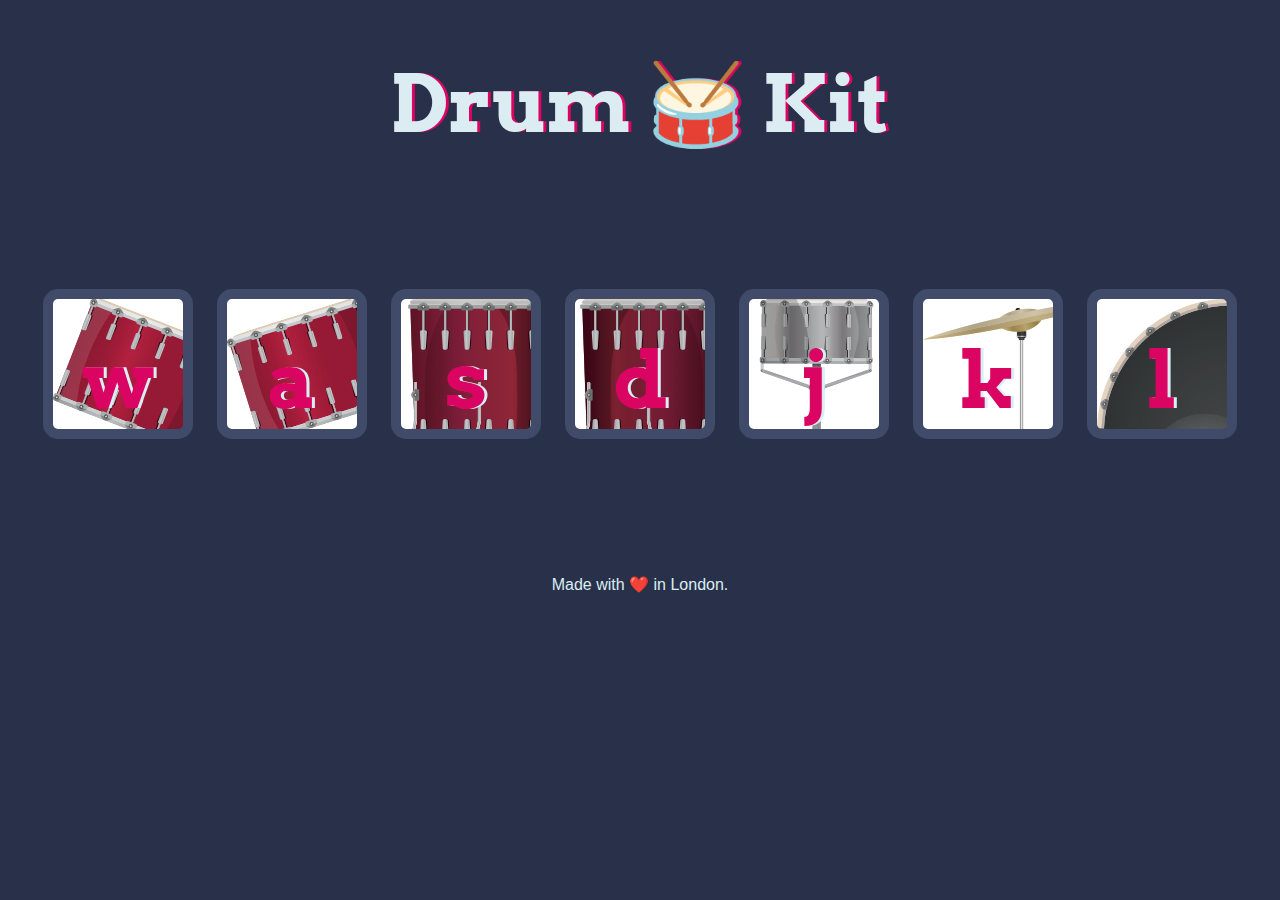
<file: Drum Kit/index.html>
<!DOCTYPE html>
<html lang="en" dir="ltr">

<head>
  <meta charset="utf-8">
  <title>Drum Kit</title>
  <link rel="stylesheet" href="styles.css">
  <link href="https://fonts.googleapis.com/css?family=Arvo" rel="stylesheet">
</head>

<body>

  <h1 id="title">Drum 🥁 Kit</h1>
  <div class="set">
    <button class="w drum">w</button>
    <button class="a drum">a</button>
    <button class="s drum">s</button>
    <button class="d drum">d</button>
    <button class="j drum">j</button>
    <button class="k drum">k</button>
    <button class="l drum">l</button>
  </div>



<script src="index.js" charset="utf-8"></script>
</body>

  <footer>
    Made with ❤️ in London.
  </footer>

</html>
</file>
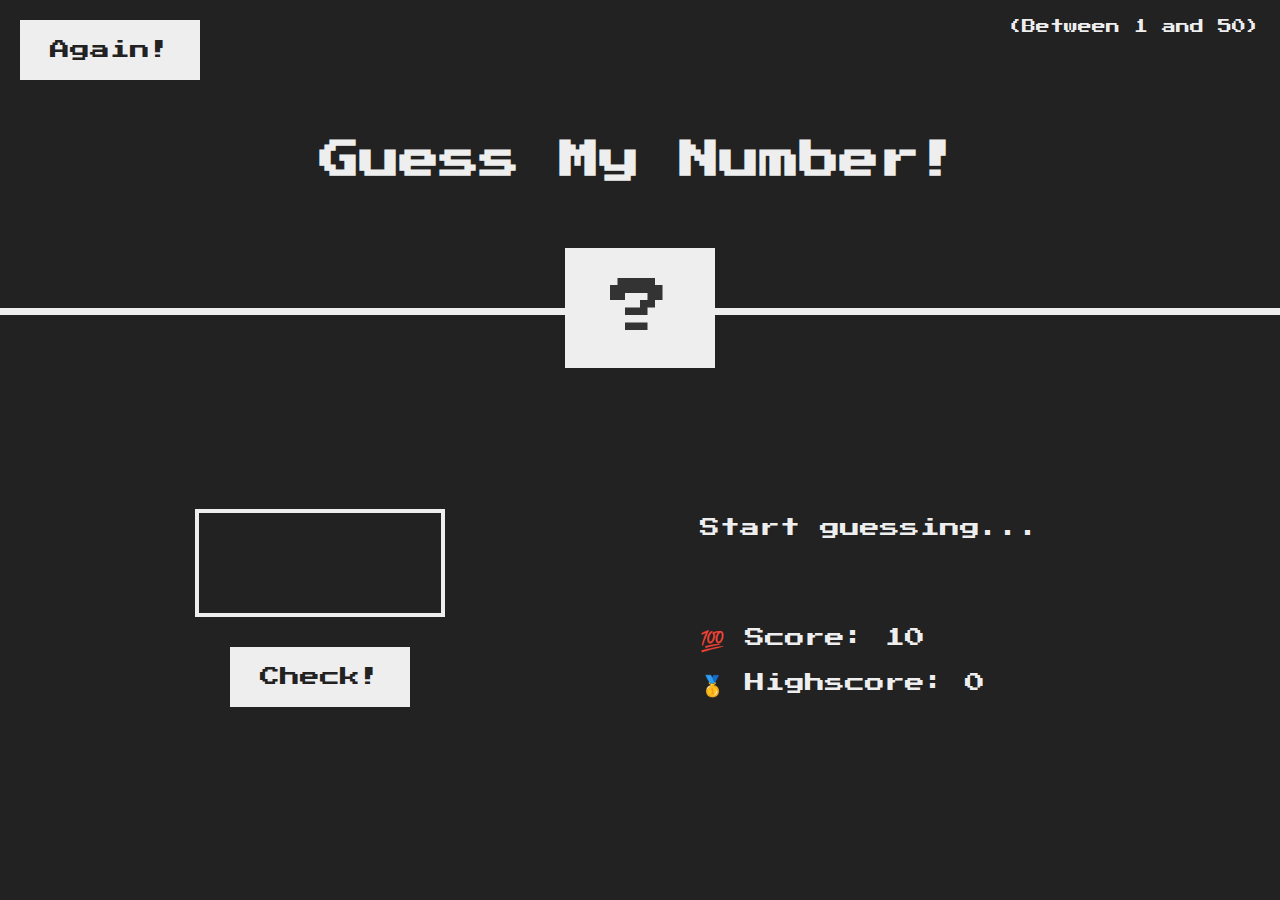
<file: Quess Number/index.html>
<!DOCTYPE html>
<html lang="en">
  <head>
    <meta charset="UTF-8" />
    <meta name="viewport" content="width=device-width, initial-scale=1.0" />
    <meta http-equiv="X-UA-Compatible" content="ie=edge" />
    <link rel="stylesheet" href="style.css" />
    <title>Guess My Number!</title>
  </head>
  <body>
    <header>
      <h1>Guess My Number!</h1>
      <p class="between">(Between 1 and 50)</p>
      <button class="btn again">Again!</button>
      <div class="number">?</div>
    </header>
    <main>
      <section class="left">
        <input type="number" class="guess" />
        <button class="btn check">Check!</button>
      </section>
      <section class="right">
        <p class="message">Start guessing...</p>
        <p class="label-score">💯 Score: <span class="score">10</span></p>
        <p class="label-highscore">
          🥇 Highscore: <span class="highscore">0</span>
        </p>
      </section>
    </main>
    <script src="script.js"></script>
  </body>
</html>
</file>
<file: Drum Kit/styles.css>
body {
  text-align: center;
  background-color: #283149;
}

h1 {
  font-size: 5rem;
  color: #DBEDF3;
  font-family: "Arvo", cursive;
  text-shadow: 3px 0 #DA0463;

}

footer {
  color: #DBEDF3;
  font-family: sans-serif;
}

.w {
  background-image: url("images/tom1.png");

}

.a {
 background-image: url("images/tom2.png");

}

.s {
  background-image: url("images/tom3.png");

}

.d {
  background-image: url("images/tom4.png");
}

.j {
    background-image: url("images/snare.png");
}

.k {
  background-image: url("images/crash.png");
}

.l {
  background-image: url("images/kick.png");}

.set {
  margin: 10% auto;
}

.game-over {
  background-color: red;
  opacity: 0.8;
}

.pressed {
  box-shadow: 0 3px 4px 0 #DBEDF3;
  opacity: 0.5;
}

.red {
  color: red;
}

.drum {
  outline: none;
  border: 10px solid #404B69;
  font-size: 5rem;
  font-family: 'Arvo', cursive;
  line-height: 2;
  font-weight: 900;
  color: #DA0463;
  text-shadow: 3px 0 #DBEDF3;
  border-radius: 15px;
  display: inline-block;
  width: 150px;
  height: 150px;
  text-align: center;
  margin: 10px;
  background-color: white;
}
</file>
<file: Quess Number/style.css>
@import url('https://fonts.googleapis.com/css?family=Press+Start+2P&display=swap');

* {
  margin: 0;
  padding: 0;
  box-sizing: inherit;
}

html {
  font-size: 62.5%;
  box-sizing: border-box;
}

body {
  font-family: 'Press Start 2P', sans-serif;
  color: #eee;
  background-color: #222;
  /* background-color: #60b347; */
}

/* LAYOUT */
header {
  position: relative;
  height: 35vh;
  border-bottom: 7px solid #eee;
}

main {
  height: 65vh;
  color: #eee;
  display: flex;
  align-items: center;
  justify-content: space-around;
}

.left {
  width: 52rem;
  display: flex;
  flex-direction: column;
  align-items: center;
}

.right {
  width: 52rem;
  font-size: 2rem;
}

/* ELEMENTS STYLE */
h1 {
  font-size: 4rem;
  text-align: center;
  position: absolute;
  width: 100%;
  top: 52%;
  left: 50%;
  transform: translate(-50%, -50%);
}

.number {
  background: #eee;
  color: #333;
  font-size: 6rem;
  width: 15rem;
  padding: 3rem 0rem;
  text-align: center;
  position: absolute;
  bottom: 0;
  left: 50%;
  transform: translate(-50%, 50%);
}

.between {
  font-size: 1.4rem;
  position: absolute;
  top: 2rem;
  right: 2rem;
}

.again {
  position: absolute;
  top: 2rem;
  left: 2rem;
}

.guess {
  background: none;
  border: 4px solid #eee;
  font-family: inherit;
  color: inherit;
  font-size: 5rem;
  padding: 2.5rem;
  width: 25rem;
  text-align: center;
  display: block;
  margin-bottom: 3rem;
}

.btn {
  border: none;
  background-color: #eee;
  color: #222;
  font-size: 2rem;
  font-family: inherit;
  padding: 2rem 3rem;
  cursor: pointer;
}

.btn:hover {
  background-color: #ccc;
}

.message {
  margin-bottom: 8rem;
  height: 3rem;
}

.label-score {
  margin-bottom: 2rem;
}
</file>
